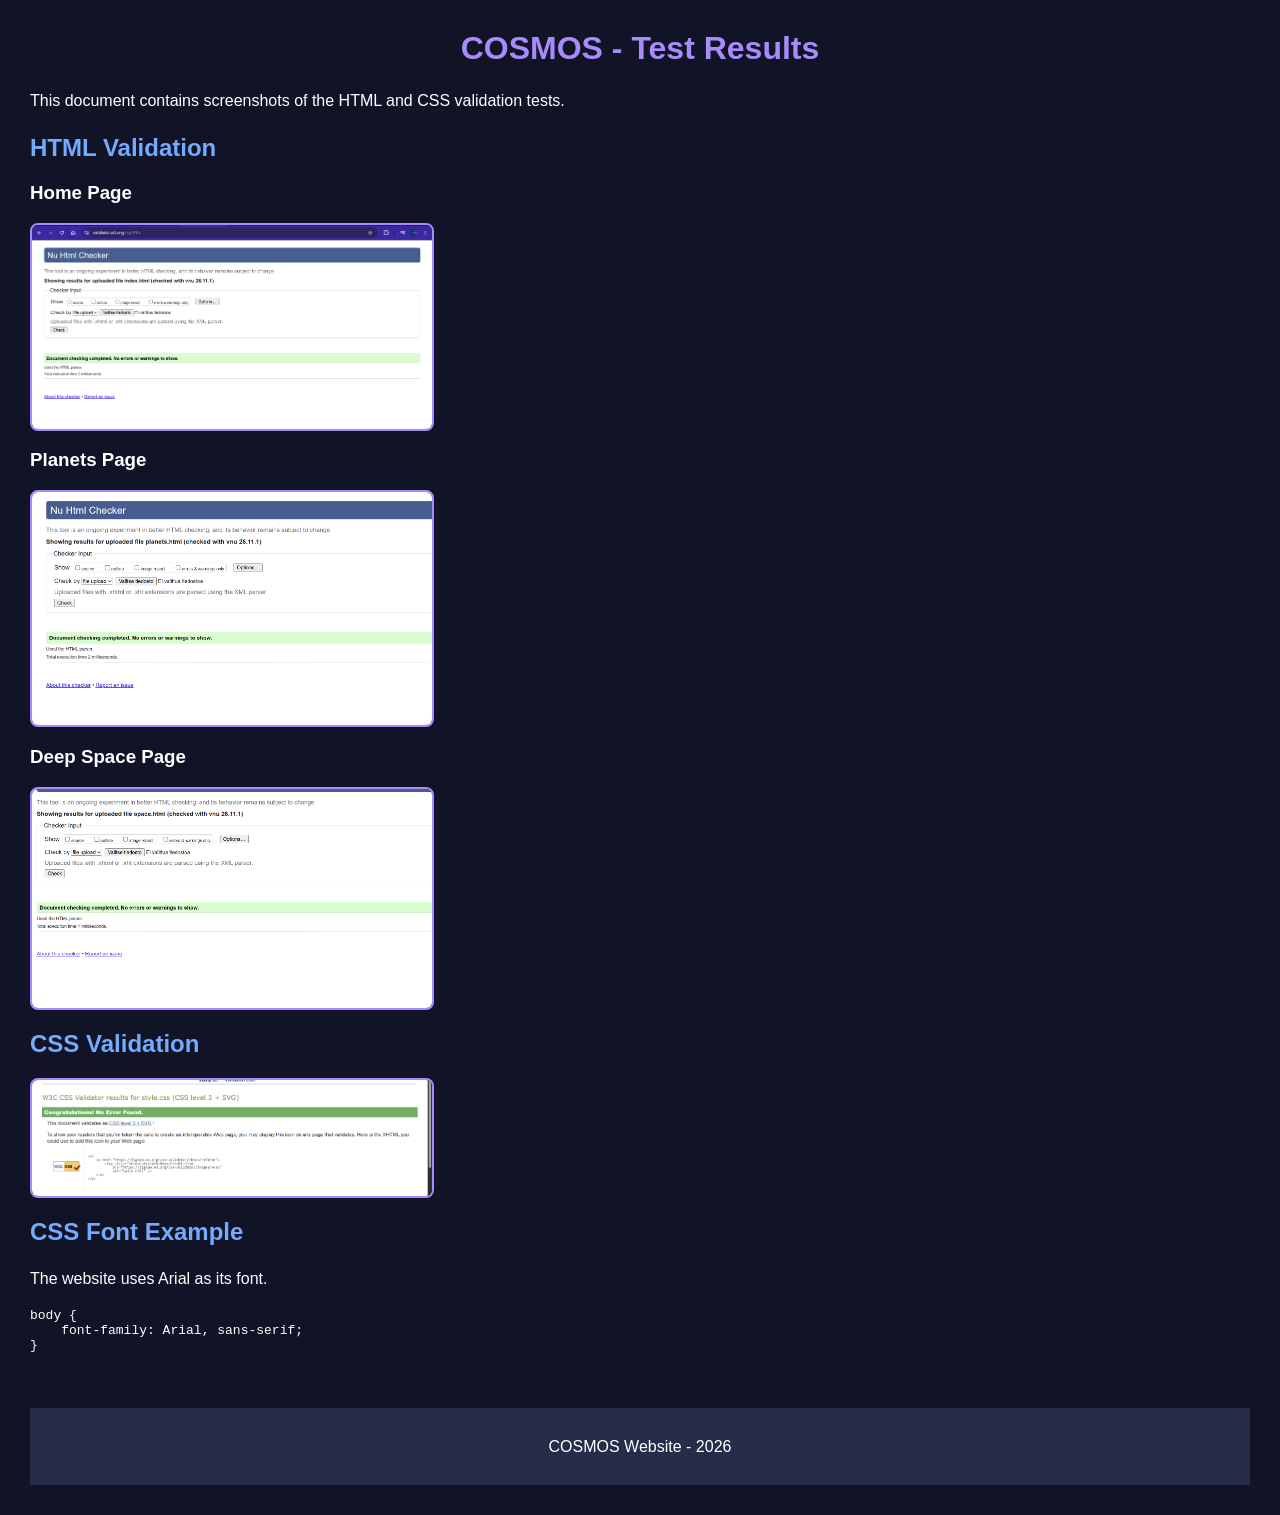
<file: test-results.html>
<!DOCTYPE html>
<html lang="en">
<head>
    <meta charset="UTF-8">
    <title>COSMOS - Test Results</title>
    <link rel="stylesheet" href="style.css">
</head>

<body>

    <h1>COSMOS - Test Results</h1>

    <p>This document contains screenshots of the HTML and CSS validation tests.</p>

    <h2>HTML Validation</h2>

    <h3>Home Page</h3>
    <img src="screenshots/index-html-validation.png" alt="Home page validation result">

    <h3>Planets Page</h3>
    <img src="screenshots/planets-html-validation.png" alt="Planets page validation result">

    <h3>Deep Space Page</h3>
    <img src="screenshots/space-html-validation.png" alt="Deep Space page validation result">

    <h2>CSS Validation</h2>
    <img src="screenshots/CSS-validation.png" alt="CSS validation result">

    <h2>CSS Font Example</h2>

    <p>The website uses Arial as its font.</p>

    <pre>
body {
    font-family: Arial, sans-serif;
}
    </pre>

    <footer>
        <p>COSMOS Website - 2026</p>
    </footer>

</body>
</html>
</file>
<file: style.css>
body {
    background-color: #101426;
    color: white;
    font-family: Arial, sans-serif;
    margin: 30px;
}

h1 {
    color: #a78bfa;
    text-align: center;
}

h2 {
    color: #75aaff;
}

p {
    font-size: 16px;
    line-height: 1.6;
}

nav {
    background-color: #252d48;
    padding: 15px;
    text-align: center;
}

nav a {
    color: white;
    margin: 15px;
    text-decoration: none;
}

nav a:hover {
    color: #a78bfa;
}

img {
    width: 400px;
    max-width: 100%;
    display: block;
    margin: 15px 0;
    border: 2px solid #a78bfa;
    border-radius: 8px;
}

footer {
    background-color: #252d48;
    padding: 10px;
    text-align: center;
    margin-top: 40px;
}
</file>
